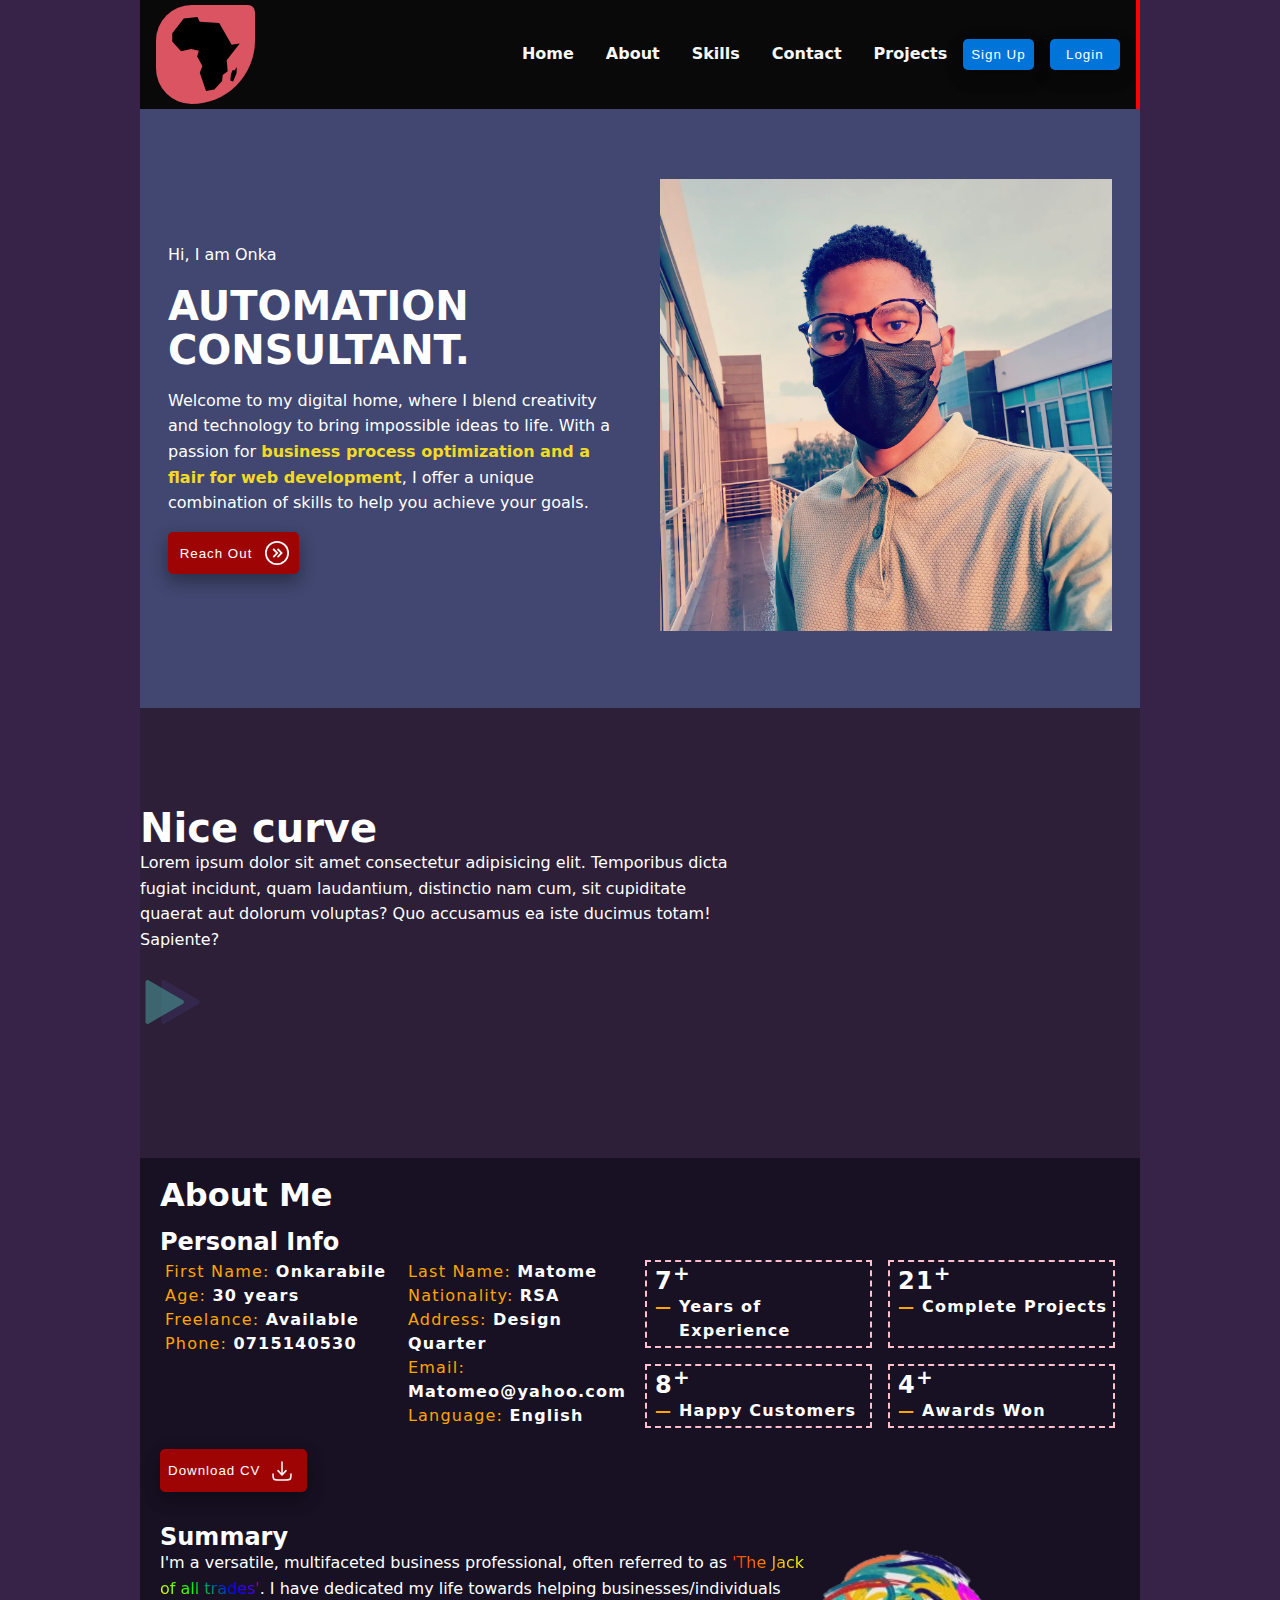
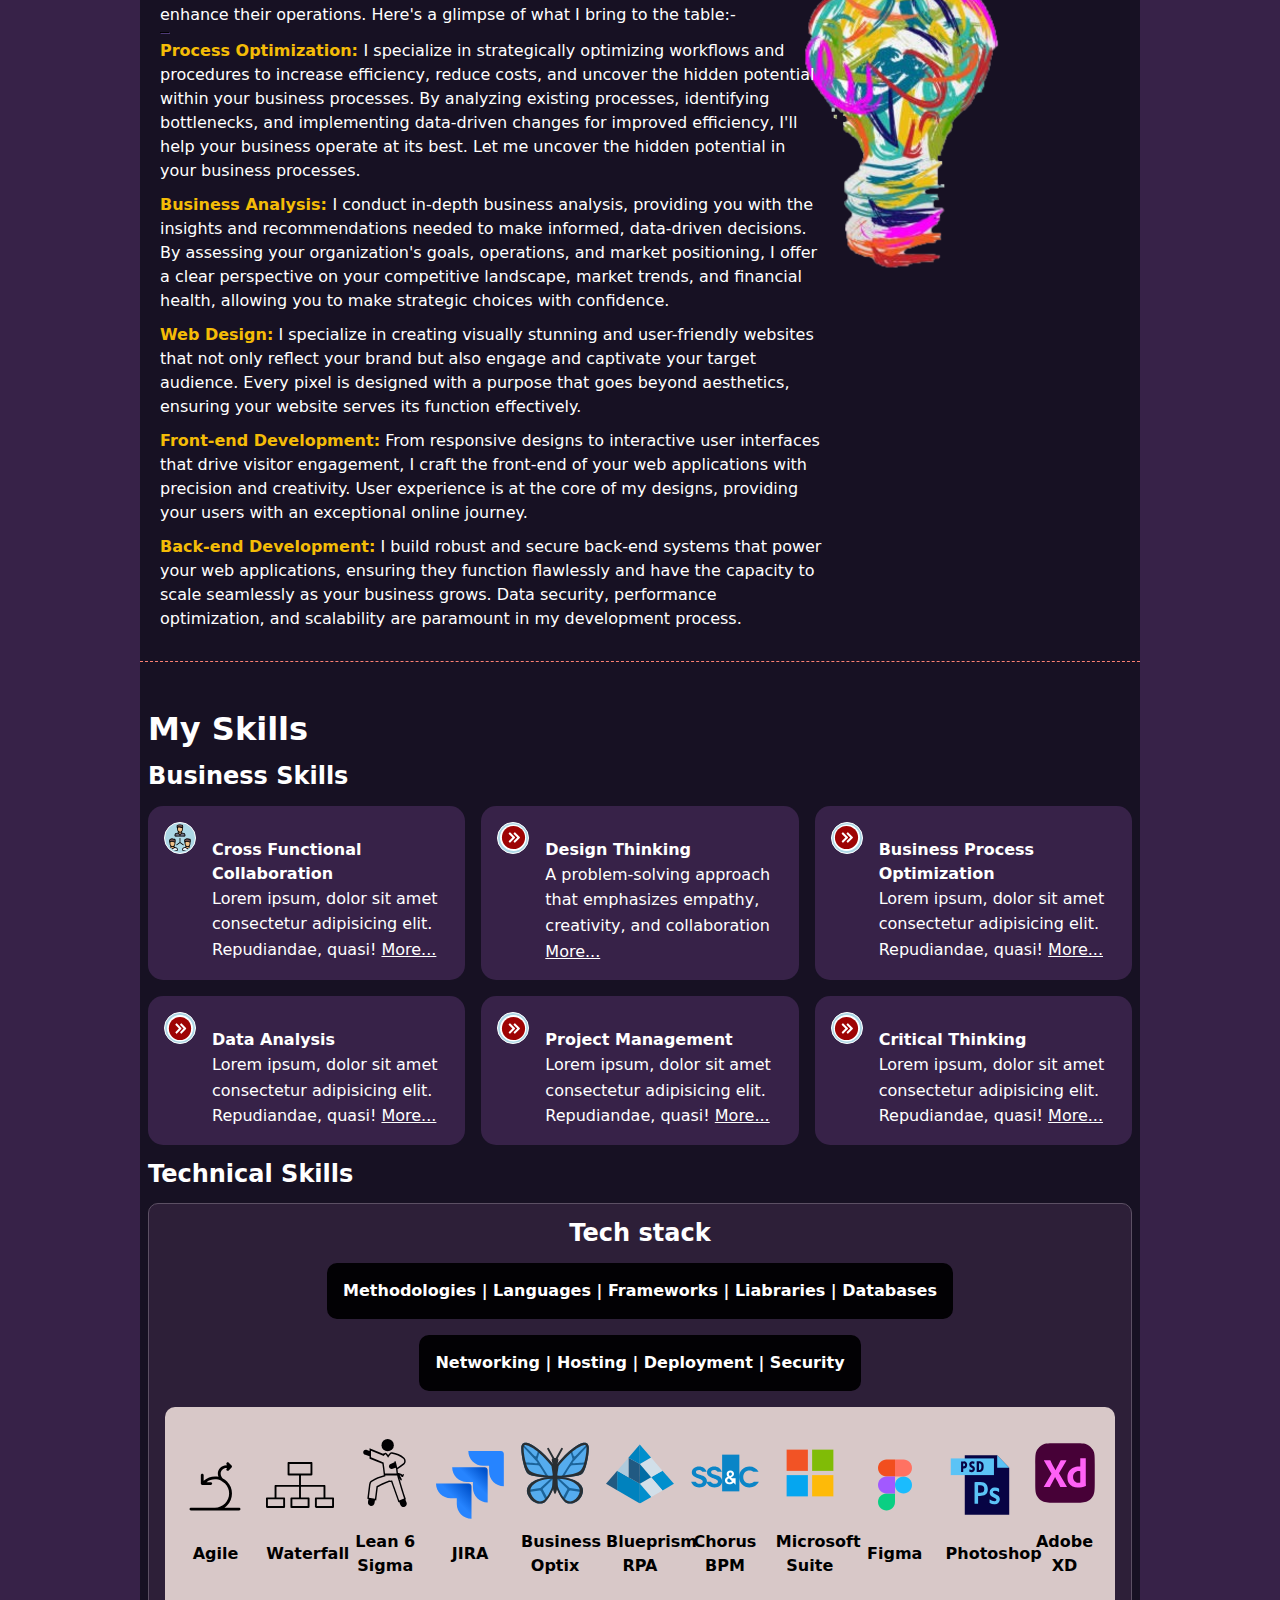
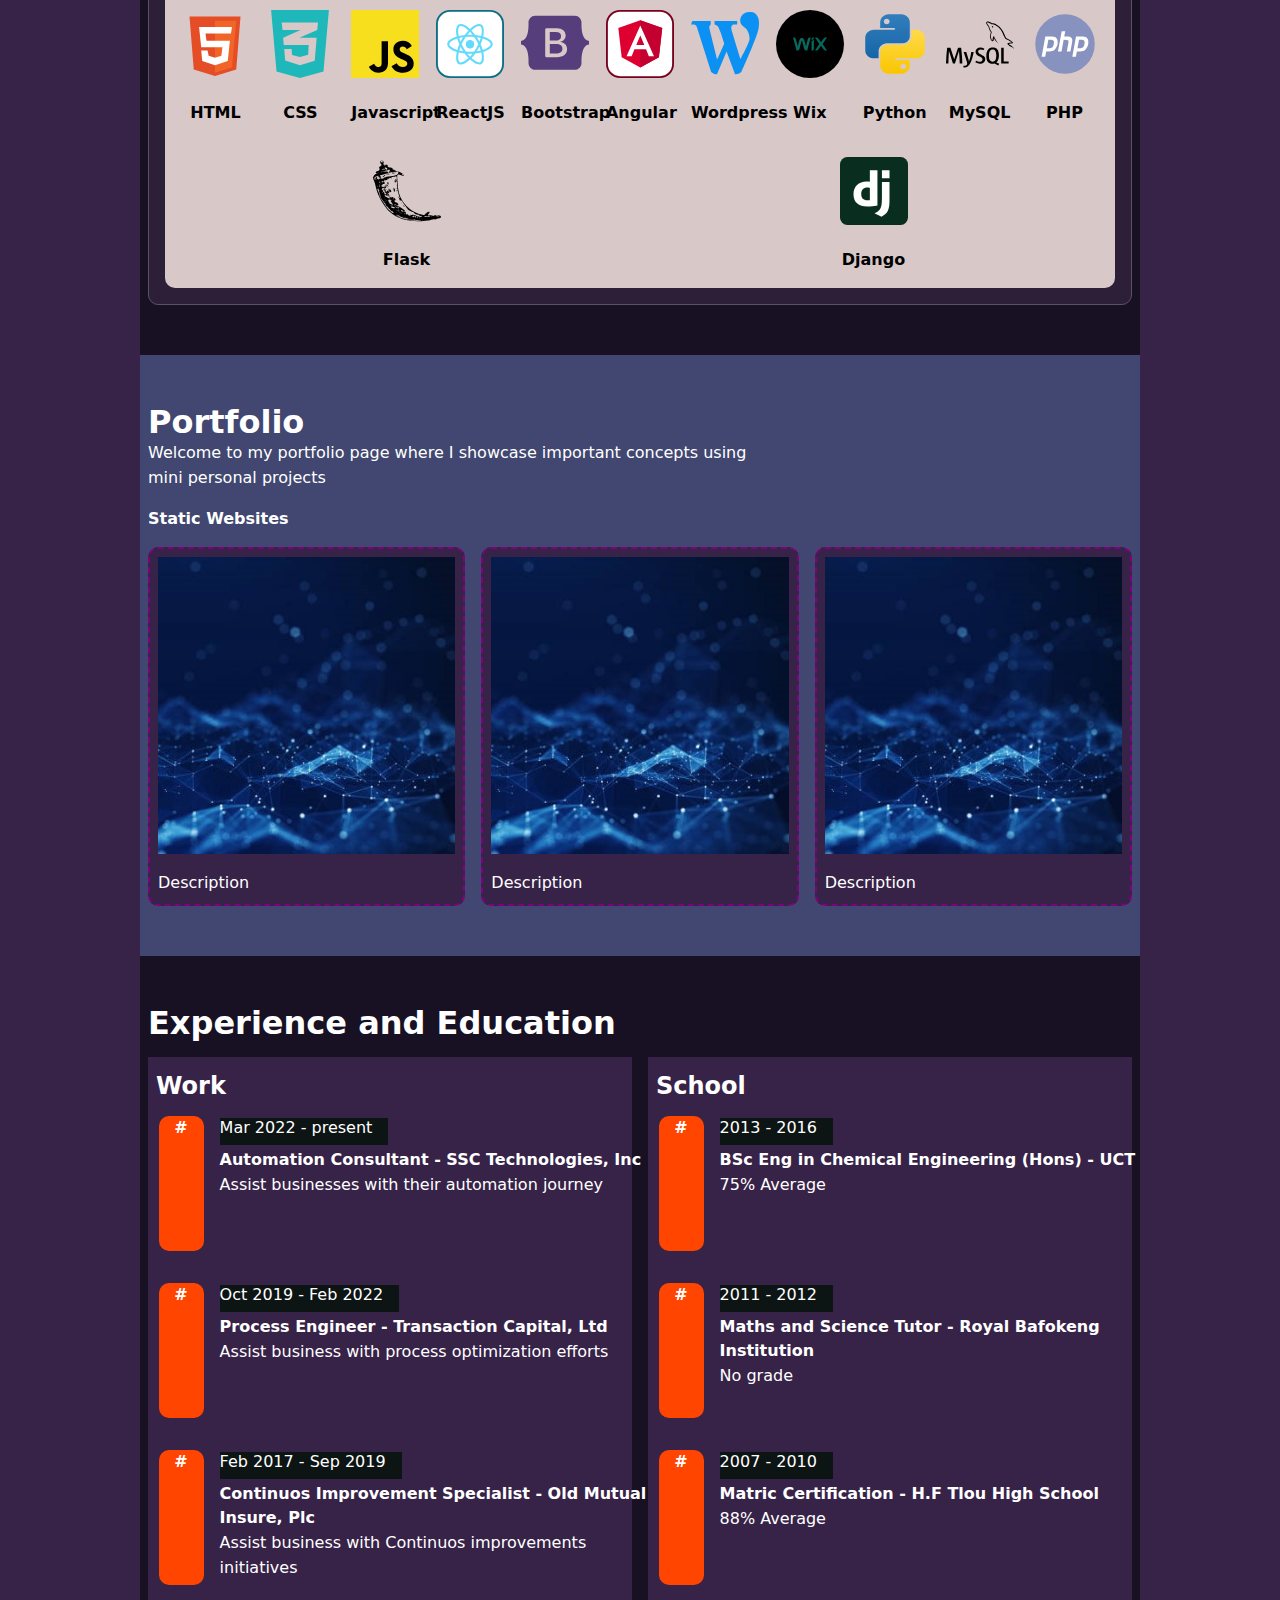
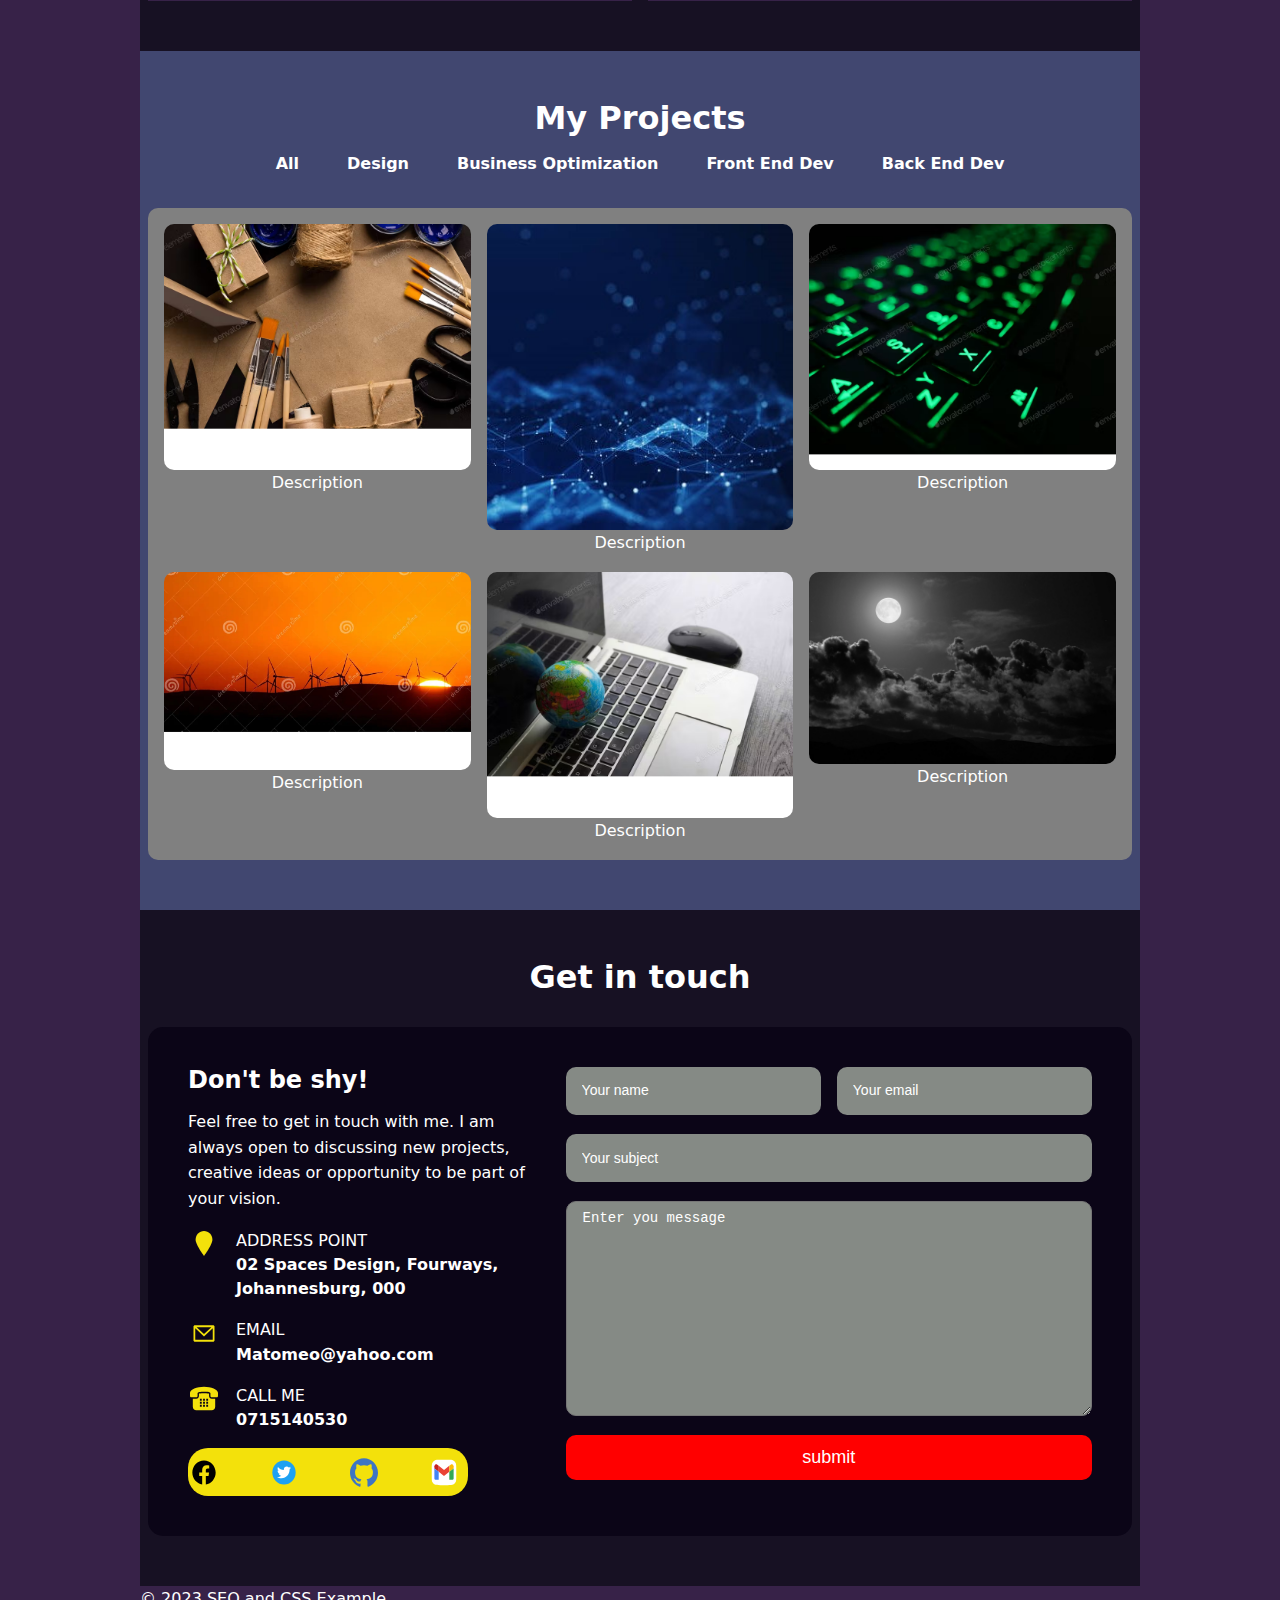
<file: index.html>
<!DOCTYPE html>
<html lang="en">
<head>
    <meta charset="UTF-8">
    <meta name="viewport" content="width=device-width, initial-scale=1.0">
    <meta name="description" content="A sample webpage for SEO and CSS example">

    <!-- Define metadata for SEO -->
    <meta   name="keywords" 
            content="SEO, CSS, HTML, web development, Onkarabile Matome, Onkarabile, Matome, Web Design, South Africa, Technology, IT, Automation, University of Cape Town, oCreativeDesign"
        >
    <meta name="author" content="Onkarabile Matome">
    <meta name="robots" content="index, follow">
    <meta name="canonical" content="https://www.example.com/seo-and-css-example">
    
    <!-- Open Graph (OG) metadata for social media sharing -->
    <meta property="og:title" content="oCreativeDesign">
    <meta property="og:type" content="website">
    <meta property="og:url" content="https://www.example.com/seo-and-css-example">
    <meta property="og:image" content="https://www.example.com/images/og-image.jpg">
    <meta property="og:description" content="A Web Developer with a passion to make a difference through IT automation, Kleen Automation">

    <!-- Twitter Card metadata for Twitter sharing -->
    <meta name="twitter:card" content="summary_large_image">
    <meta name="twitter:site" content="@YourTwitterHandle">
    <meta name="twitter:title" content="SEO and CSS Example">
    <meta name="twitter:description" content="A Web Developer with a passion to make a difference through IT automation, Kleen Automation">
    <meta name="twitter:image" content="https://www.example.com/images/twitter-image.jpg">

    <!-- Link to external CSS stylesheet -->
    <!-- external custom CSS styles link for the website = base website -->
    <link rel="stylesheet" href="static/assets/css__/index.css" />
    <link rel="stylesheet" href="static/assets/css__/typograhy.css" />
    <link rel="stylesheet" href="static/assets/css__/controls.css" />
    <link rel="stylesheet" href="static/assets/css__/sections.css" />
    <link rel="stylesheet" href="https://cdnjs.cloudflare.com/ajax/libs/font-awesome/6.4.2/css/all.min.css" integrity="sha512-z3gLpd7yknf1YoNbCzqRKc4qyor8gaKU1qmn+CShxbuBusANI9QpRohGBreCFkKxLhei6S9CQXFEbbKuqLg0DA==" crossorigin="anonymous" referrerpolicy="no-referrer" />
   
    <!-- Link to python -->
    <title>Home</title> 

</head>
<body>
    <div class="body_wrapper">

    <header id="nav_header" class="shrunken_header">
        <div class="logo_block">
            <a class="logo" href="#">
                <img id="logo_image" src="static/assets/images/global/logo/logo.svg" alt="logo">
                <div class="logo_label">
                    <!--h1>Automation</h1>
                    <h1>Feel Like</h1>
                    <h1>Home</h1-->
                </div>
            </a>
        </div>

        <nav>

            <ul class="nav_menu">
                <li class="nav_item"><a class="nav_link" href="#home">Home</a></li>
                <li class="nav_item"><a class="nav_link" href="#about">About</a></li>
                <li class="nav_item"><a class="nav_link" href="#skills">Skills</a></li>
                <li class="nav_item"><a class="nav_link" href="#contact">Contact</a></li>
                <li class="nav_item"><a class="nav_link" href="#portfolio">Projects</a></li>
            </ul>

            <div class="hamburger_menu">
                <span class="bar"></span>
                <span class="bar"></span>
                <span class="bar"></span>
            </div>

            <div class="nav_buttons">
                <button class="button" id="sign_up" href="#">Sign Up</button>
                <button class="button" href="#">Login</button>
            </div>
        </nav>
    </header>

    <section id="home">
        <article class="right_article">
            <p class="intro">Hi, I am Onka</p>
            <h1 class="occupation">AUTOMATION</h1>
            <h1 class="occupation">CONSULTANT.</h1>
            <!--h2>Welcome to my Website</h2-->
            <p class="message">
                Welcome to my digital home, where I blend creativity and technology to bring impossible ideas to life. 
                With a passion for <span style="color: rgb(242, 218, 37);font-weight: bold;">business process optimization and a flair for web development</span>, I offer a unique combination of skills to help you achieve your goals.
            </p>
            
            <div>
            <button class="button primary" href="/reachout">
                <label class="label btn">Reach Out</label>
                <img class="icons btn" src="static/assets/images/global/icons/actionButton/next.svg">
            </button>
            </div>
            <!--a class="button CTA" href="#">Button</a-->
            <!--p>This is a sample webpage created for demonstrating SEO and CSS best practices.</p-->
        </article>
        <div class="profile">
            <img id="profile_image" src="static/assets/images/global/pages/about_pg_img/profile3.jpg">
        </div>
    </section>
    <section id="curve_section">
        <h1>Nice curve</h1>
        <p>Lorem ipsum dolor sit amet consectetur adipisicing elit. Temporibus dicta fugiat incidunt, quam laudantium, distinctio nam cum, sit cupiditate quaerat aut dolorum voluptas? Quo accusamus ea iste ducimus totam! Sapiente?</p>
        
        <div id="play">
        <svg class="play" width="120" height="100" viewBox="0 0 120 100" fill="none" xmlns="http://www.w3.org/2000/svg">
            <g id="triangles" clip-path="url(#clip0_2_2)">
            <g id="darkGroup">
            <path id="dark1" d="M59 48.268C60.3333 49.0378 60.3333 50.9623 59 51.7321L24.5 71.6506C23.1667 72.4204 21.5 71.4582 21.5 69.9186V30.0814C21.5 28.5418 23.1667 27.5796 24.5 28.3494L59 48.268Z" fill-opacity="0.49"/>
            <path id="dark2" d="M43 48.268C44.3333 49.0378 44.3333 50.9623 43 51.7321L8.5 71.6506C7.16666 72.4204 5.5 71.4582 5.5 69.9186V30.0814C5.5 28.5418 7.16667 27.5796 8.5 28.3494L43 48.268Z" fill-opacity="0.49"/>
            </g>
            <g id="lightGroup">
            <path id="light1" d="M43 48.268C44.3333 49.0378 44.3333 50.9623 43 51.7321L8.5 71.6506C7.16666 72.4204 5.5 71.4582 5.5 69.9186V30.0814C5.5 28.5418 7.16667 27.5796 8.5 28.3494L43 48.268Z" fill-opacity="0.49"/>
            </g>
            </g>
            <defs>
            <clipPath id="clip0_2_2">
            <rect width="120" height="100" fill="white"/>
            </clipPath>
            </defs>
        </svg>
        </div>
        
        <!--div class="curve"></div-->
    
    </section>

    <section id="about">
        <h2>About Me</h2>
        <h3>Personal Info</h3>
        <div class="about_info">
            <article class="personal_info">
                <div class="aboutOne">
                    <ul>
                        <li class="list_personal_info"><span class="text_description">First Name: </span>Onkarabile</li>
                        <li class="list_personal_info"><span class="text_description">Age: </span>30 years</li>
                        <li class="list_personal_info"><span class="text_description">Freelance: </span>Available</li>
                        <li class="list_personal_info"><span class="text_description">Phone: </span>0715140530</li>
                        <!--li class="list_personal_info"><span class="text_description">Skype: </span>Onkarabile.Matome@sscinc.com</li-->
                    </ul>
                </div>
                <div class="aboutTwo">
                    <ul>
                        <li class="list_personal_info"><span class="text_description">Last Name: </span>Matome</li>
                        <li class="list_personal_info"><span class="text_description">Nationality: </span>RSA</li>
                        <li class="list_personal_info"><span class="text_description">Address: </span>Design Quarter</li>
                        <li class="list_personal_info"><span class="text_description">Email: </span>Matomeo@yahoo.com</li>
                        <li class="list_personal_info"><span class="text_description">Language: </span>English</li>
                    </ul>
                </div>
            </article>

            <article class="experience_info">
                <div class="exp_card">
                    <h1 class="yearsOfExperience">7<sup>+</sup></h1>
                    <ul>
                        <li class="list_experience_info">Years of Experience</li>
                    </ul>
                </div>
                <div class="exp_card">
                    <h1 class="yearsOfExperience">21<sup>+</sup></h1>
                    <ul>
                        <li class="list_experience_info">Complete Projects</li>
                    </ul>
                </div>
                <div class="exp_card">
                    <h1 class="yearsOfExperience">8<sup>+</sup></h1>
                    <ul>
                        <li class="list_experience_info">Happy Customers</li>
                    </ul>
                </div>
                <div class="exp_card">
                    <h1 class="yearsOfExperience">4<sup>+</sup></h1>
                    <ul>
                        <li class="list_experience_info">Awards Won</li>
                    </ul>
                </div>
            </article>
        </div>

    <!--/p**-->
            
    <div class="btn block elem">
    <button class="button primary" href="/reachout">
        <label class="label btn">Download CV</label>
        <img class="icons btn" src="static/assets/images/global/icons/actionButton/download.svg">
    </button>
    </div>

        <h3>Summary</h3>
        <p>
            I'm a versatile, multifaceted business professional, often referred to as <span class="rainbow_text">'The Jack of all trades'</span>. I have dedicated my life towards helping businesses/individuals enhance their operations.
            Here's a glimpse of what I bring to the table:-
            <br>
            <hr style="margin: 5px 0;border-color: #171123;width: 10px;">

            <ul id="about_skills">
                <!--li><span class="list_bold"> Process Optimization:</span> I specialize in: 
                    <ul>
                        <li>Optimizing Business Processes</li>
                        <li>Streamlining and Integrating Business Systems</li>
                        <li>Automating Mandane Manual User Tasks</li>
                        <li>Perfoming Data and Business Analysis</li>
                        <li>Designing Database Structures for System Applications</li>
                        <li>Designing and Developing Operational Reports, and their Supporting Dashboards with additional automation capability (scheduled reports, automatic analysis, sentiment analysis etc.)</li>
                        <li>Gathering Requirements from customers and business users, Configure/Code these Requirements, Perform Unit Testing, Deployment and Provide Support for new system/process implementations</li>
                    </ul>
                    let me uncover the hidden potential in your business using some of the best methodologies available in the consulting industry.
                </li-->


                <li><span class="list_bold">Process Optimization: </span>
                    I specialize in strategically optimizing workflows and procedures to 
                    increase efficiency, reduce costs, and uncover the hidden potential 
                    within your business processes. By analyzing existing processes, 
                    identifying bottlenecks, and implementing data-driven changes for 
                    improved efficiency, I'll help your business operate at its best. 
                    Let me uncover the hidden potential in your business processes.
                </li>

                <li><span class="list_bold">Business Analysis: </span>
                    I conduct in-depth business analysis, providing you with the insights and 
                    recommendations needed to make informed, data-driven decisions. By assessing 
                    your organization's goals, operations, and market positioning, I offer a 
                    clear perspective on your competitive landscape, market trends, and financial 
                    health, allowing you to make strategic choices with confidence.
                </li>


                <li><span class="list_bold">Web Design:</span>
                    I specialize in creating visually stunning and user-friendly websites that not 
                    only reflect your brand but also engage and captivate your target audience. 
                    Every pixel is designed with a purpose that goes beyond aesthetics, ensuring 
                    your website serves its function effectively.
                </li>

                <li><span class="list_bold">Front-end Development:</span> 
                    From responsive designs to interactive user interfaces that drive visitor engagement, 
                    I craft the front-end of your web applications with precision and creativity. User 
                    experience is at the core of my designs, providing your users with an exceptional online 
                    journey.
                </li>

                <li><span class="list_bold">Back-end Development:</span> 
                    I build robust and secure back-end systems that power your web applications, ensuring they 
                    function flawlessly and have the capacity to scale seamlessly as your business grows. Data 
                    security, performance optimization, and scalability are paramount in my development process.
                </li>

            </ul>
        </p>
        <!--p>We are a team of web developers and designers dedicated to providing high-quality web solutions.</p-->
    </section>

    <section id="skills">
        <h2>My Skills</h2>
        <article class="soft_skills">
            <h3>Business Skills</h3>
            <div class="skills_content">
                <ul class="listcard">
                    <img class="icons btn" src="static/assets/images/global/icons/general/collaboration-team-svgrepo-com.svg">
                    <li>
                        <h4>Cross Functional Collaboration</h4>
                        <p class="skill_desc">
                            Lorem ipsum, dolor sit amet consectetur adipisicing elit. Repudiandae, quasi! 
                            <span class="expand_button">More...</span>
                            <span class="expanded_content">
                            Lorem ipsum dolor sit amet, consectetur adipisicing elit. Illum quasi unde 
                            excepturi, laboriosam, iure numquam rem tenetur amet culpa aliquam cum esse 
                            doloremque! Voluptatum placeat omnis tempore reprehenderit recusandae eos.
                            to come up with innovative solutions. 
                            It is often used in product design, user experience (UX) design, and service design.
                            </span>
                            <span class="collapse_button">Collapse..</span>
                        </p>
                    </li>
                </ul>

                <ul class="listcard">
                    <img class="icons btn" src="static/assets/images/global/icons/actionButton/next.svg">
                    <li>
                        <h4>Design Thinking</h4>
                        <p class="skill_desc">
                            A problem-solving approach that emphasizes empathy, creativity, and collaboration 
                            <span class="expand_button">More...</span>
                            <span class="expanded_content">
                            to come up with innovative solutions. 
                            It is often used in product design, user experience (UX) design, and service design.
                            </span>
                            <span class="collapse_button">Collapse..</span>
                        </p>
                    </li>
                </ul>

                <ul class="listcard">
                    <img class="icons btn" src="static/assets/images/global/icons/actionButton/next.svg">
                    <li>
                        <h4>Business Process Optimization</h4>
                        <p class="skill_desc">
                            Lorem ipsum, dolor sit amet consectetur adipisicing elit. Repudiandae, quasi! 
                            <span class="expand_button">More...</span>
                            <span class="expanded_content">
                            Lorem ipsum dolor sit amet, consectetur adipisicing elit. Illum quasi unde 
                            excepturi, laboriosam, iure numquam rem tenetur amet culpa aliquam cum esse 
                            doloremque! Voluptatum placeat omnis tempore reprehenderit recusandae eos.
                            to come up with innovative solutions. 
                            It is often used in product design, user experience (UX) design, and service design.
                            </span>
                            <span class="collapse_button">Collapse..</span>
                        </p>
                    </li>
                </ul>
            </div>
            <!--Second Row-->
            <div class="skills_content">
                <ul class="listcard">
                    <img class="icons btn" src="static/assets/images/global/icons/actionButton/next.svg">
                    <li>
                        <h4>Data Analysis</h4>
                        <p class="skill_desc">
                            Lorem ipsum, dolor sit amet consectetur adipisicing elit. Repudiandae, quasi! 
                            <span class="expand_button">More...</span>
                            <span class="expanded_content">
                            Lorem ipsum dolor sit amet, consectetur adipisicing elit. Illum quasi unde 
                            excepturi, laboriosam, iure numquam rem tenetur amet culpa aliquam cum esse 
                            doloremque! Voluptatum placeat omnis tempore reprehenderit recusandae eos.
                            to come up with innovative solutions. 
                            It is often used in product design, user experience (UX) design, and service design.
                            </span>
                            <span class="collapse_button">Collapse..</span>
                        </p>
                    </li>
                </ul>

                <ul class="listcard">
                    <img class="icons btn" src="static/assets/images/global/icons/actionButton/next.svg">
                    <li>
                        <h4>Project Management</h4>
                        <p class="skill_desc">
                            Lorem ipsum, dolor sit amet consectetur adipisicing elit. Repudiandae, quasi! 
                            <span class="expand_button">More...</span>
                            <span class="expanded_content">
                            Lorem ipsum dolor sit amet, consectetur adipisicing elit. Illum quasi unde 
                            excepturi, laboriosam, iure numquam rem tenetur amet culpa aliquam cum esse 
                            doloremque! Voluptatum placeat omnis tempore reprehenderit recusandae eos.
                            to come up with innovative solutions. 
                            It is often used in product design, user experience (UX) design, and service design.
                            </span>
                            <span class="collapse_button">Collapse..</span>
                        </p>
                    </li>
                </ul>

                <ul class="listcard">
                    <img class="icons btn" src="static/assets/images/global/icons/actionButton/next.svg">
                    <li>
                        <h4>Critical Thinking</h4>
                        <p class="skill_desc">
                            Lorem ipsum, dolor sit amet consectetur adipisicing elit. Repudiandae, quasi! 
                            <span class="expand_button">More...</span>
                            <span class="expanded_content">
                            Lorem ipsum dolor sit amet, consectetur adipisicing elit. Illum quasi unde 
                            excepturi, laboriosam, iure numquam rem tenetur amet culpa aliquam cum esse 
                            doloremque! Voluptatum placeat omnis tempore reprehenderit recusandae eos.
                            to come up with innovative solutions. 
                            It is often used in product design, user experience (UX) design, and service design.
                            </span>
                            <span class="collapse_button">Collapse..</span>
                        </p>
                    </li>
                </ul>
            </div>
        </article>

        <article class="hard_skills">
            <h3>Technical Skills</h3>
            <div class="skills_content">
                <div class="skill_level_card">
                    <h3>Tech stack</h3>
                    <div class="tech_skill_list">
                        <h4>Methodologies | Languages | Frameworks | Liabraries | Databases</h4>
                        <h4> Networking | Hosting | Deployment | Security </h4>
                        <ul>
                            <li class="tech_list_item">
                                <img class="image_marker" src="static/assets/images/global/icons/programmingIcons/python/agile-svgrepo-com.svg">
                                <label>Agile</label>
                            </li>
                            <li class="tech_list_item">
                                <img class="image_marker" src="static/assets/images/global/icons/programmingIcons/python/workflow-svgrepo-com.svg">
                                <label>Waterfall</label>
                            </li>
                            <li class="tech_list_item">
                                <img class="image_marker" src="static/assets/images/global/icons/programmingIcons/python/karate-master-svgrepo-com.svg">
                                <label>Lean 6 Sigma</label>
                            </li>
                            <li class="tech_list_item">
                                <img class="image_marker" src="static/assets/images/global/icons/programmingIcons/python/jira-svgrepo-com (1).svg">
                                <label>JIRA</label>
                            </li>
                            <li class="tech_list_item">
                                <img class="image_marker" src="static/assets/images/global/icons/programmingIcons/blueprism/butterfly-svgrepo-com.svg">
                                <label>Business Optix</label>
                            </li>
                            <li class="tech_list_item">
                                <img class="image_marker" src="static/assets/images/global/icons/programmingIcons/blueprism/350065 (1).svg">
                                <label>Blueprism RPA</label>
                            </li>
                            <li class="tech_list_item">
                                <img class="image_marker" src="static/assets/images/global/icons/programmingIcons/blueprism/SS&C_Technologies_logo.svg">
                                <label>Chorus BPM</label>
                            </li>
                            <li class="tech_list_item">
                                <img class="image_marker" src="static/assets/images/global/icons/programmingIcons/blueprism/microsoft-svgrepo-com.svg">
                                <label>Microsoft Suite</label>
                            </li>
                            <li class="tech_list_item">
                                <img class="image_marker" src="static/assets/images/global/icons/programmingIcons/design/figma/figma-svgrepo-com.svg">
                                <label>Figma</label>
                            </li>
                            <li class="tech_list_item">
                                <img class="image_marker" src="static/assets/images/global/icons/programmingIcons/design/photoshop/photoshop2-svgrepo-com.svg">
                                <label>Photoshop</label>
                            </li>
                            <li class="tech_list_item">
                                <img class="image_marker" src="static/assets/images/global/icons/programmingIcons/design/adobe XD/adobe-xd-svgrepo-com (1).svg">
                                <label>Adobe XD</label>
                            </li>

                            <li class="tech_list_item">
                                <img class="image_marker" src="static/assets/images/global/icons/programmingIcons/html/html-5-svgrepo-com.svg">
                                <label>HTML</label>
                            </li>
                            <li class="tech_list_item">
                                <img class="image_marker" src="static/assets/images/global/icons/programmingIcons/css/css3-svgrepo-com.svg">
                                <label>CSS</label>
                            </li>
                            <li class="tech_list_item">
                                <img class="image_marker" src="static/assets/images/global/icons/programmingIcons/javascript/javascript-svgrepo-com.svg">
                                <label>Javascript</label>
                            </li>
                            <li class="tech_list_item">
                                <img class="image_marker" src="static/assets/images/global/icons/programmingIcons/react/react-svgrepo-com.svg">
                                <label>ReactJS</label>
                            </li>
                            <li class="tech_list_item">
                                <img class="image_marker" src="static/assets/images/global/icons/programmingIcons/bootstrap/bootstrap-fill-svgrepo-com.svg">
                                <label>Bootstrap</label>
                            </li>
                            <li class="tech_list_item">
                                <img class="image_marker" src="static/assets/images/global/icons/programmingIcons/angular/angular-svgrepo-com.svg">
                                <label>Angular</label>
                            </li>
                            <li class="tech_list_item">
                                <img class="image_marker" src="static/assets/images/global/icons/programmingIcons/wordpress/wordpress-svgrepo-com (1).svg">
                                <label>Wordpress</label>
                            </li>
                            <li class="tech_list_item">
                                <img class="image_marker" src="static/assets/images/global/icons/programmingIcons/wix/wix-svgrepo-com.svg">
                                <label>Wix</label>
                            </li>
                            <li class="tech_list_item">
                                <img class="image_marker" src="static/assets/images/global/icons/programmingIcons/python/python-svgrepo-com.svg">
                                <label>Python</label>
                            </li>
                            <li class="tech_list_item">
                                <img class="image_marker" src="static/assets/images/global/icons/programmingIcons/python/mysql-svgrepo-com.svg">
                                <label>MySQL</label>
                            </li>
                            <li class="tech_list_item">
                                <img class="image_marker" src="static/assets/images/global/icons/programmingIcons/python/php-svgrepo-com.svg">
                                <label>PHP</label>
                            </li>
                            <li class="tech_list_item">
                                <img class="image_marker" src="static/assets/images/global/icons/programmingIcons/python/flask-svgrepo-com.svg">
                                <label>Flask</label>
                            </li>
                            <li class="tech_list_item">
                                <img class="image_marker" src="static/assets/images/global/icons/programmingIcons/python/django-icon-svgrepo-com.svg">
                                <label>Django</label>
                            </li>
                            <!--Mutinh from here-->
                        </ul>
                    </div>
                    <!--div class="tech_skill_list">
                        <h4>Frameworks</h4>
                        <ul>
                            <li class="tech_list_item">
                                <img class="image_marker" src="static/assets/images/global/icons/programmingIcons/react/react-svgrepo-com.svg">
                                <label>ReactJS</label>
                            </li>
                            <li class="tech_list_item">
                                <img class="image_marker" src="static/assets/images/global/icons/programmingIcons/bootstrap/bootstrap-fill-svgrepo-com.svg">
                                <label>Bootstrap</label>
                            </li>
                            <li class="tech_list_item">
                                <img class="image_marker" src="static/assets/images/global/icons/programmingIcons/angular/angular-svgrepo-com.svg">
                                <label>Angular</label>
                            </li>

                        </ul>
                    </div>
                    <div class="tech_skill_list">
                        <h4>Web builders</h4>
                        <ul>
                            <li class="tech_list_item">
                                <img class="image_marker" src="static/assets/images/global/icons/programmingIcons/wordpress/wordpress-svgrepo-com (1).svg">
                                <label>Wordpress</label>
                            </li>
                            <li class="tech_list_item">
                                <img class="image_marker" src="static/assets/images/global/icons/programmingIcons/wix/wix-svgrepo-com.svg">
                                <label>Wix</label>
                            </li>
                            <li class="tech_list_item">
                                <img class="image_marker" src="static/assets/images/global/icons/programmingIcons/squarespace/squarespace-circle-svgrepo-com.svg">
                                <label>Squarespace</label>
                            </li>
                        </ul>
                    </div-->
                </div>

                <!--HML-->
                <!--div class="skill_level_card">
                    <h3>Back-end</h3>
                    <div class="tech_skill_list">
                        <h4>Languages</h4>
                        <ul>
                            <li class="tech_list_item">
                                <img class="image_marker" src="static/assets/images/global/icons/programmingIcons/python/python-svgrepo-com.svg">
                                <label>Python</label>
                            </li>
                            <li class="tech_list_item">
                                <img class="image_marker" src="static/assets/images/global/icons/programmingIcons/python/mysql-svgrepo-com.svg">
                                <label>MySQL</label>
                            </li>
                            <li class="tech_list_item">
                                <img class="image_marker" src="static/assets/images/global/icons/programmingIcons/python/php-svgrepo-com.svg">
                                <label>PHP</label>
                            </li>
                        </ul>
                    </div>
                    <div class="tech_skill_list">
                        <h4>Frameworks</h4>
                        <ul>
                            <li class="tech_list_item">
                                <img class="image_marker" src="static/assets/images/global/icons/programmingIcons/python/flask-svgrepo-com.svg">
                                <label>Flask</label>
                            </li>
                            <li class="tech_list_item">
                                <img class="image_marker" src="static/assets/images/global/icons/programmingIcons/python/django-icon-svgrepo-com.svg">
                                <label>Django</label>
                            </li>
                            <li class="tech_list_item">
                                <img class="image_marker" src="static/assets/images/global/icons/actionButton/next.svg">
                                <label>Javascript</label>
                            </li>
                        </ul>
                    </div>
                    <div class="tech_skill_list">
                        <h4>Tools</h4>
                        <ul>
                            <li class="tech_list_item">
                                <img class="image_marker" src="static/assets/images/global/icons/programmingIcons/python/">
                                <label>MongoDB</label>
                            </li>
                            <li class="tech_list_item">
                                <img class="image_marker" src="static/assets/images/global/icons/actionButton/next.svg">
                                <label>NoSQL</label>
                            </li>
                            <li class="tech_list_item">
                                <img class="image_marker" src="static/assets/images/global/icons/actionButton/next.svg">
                                <label>Javascript</label>
                            </li>
                        </ul>
                    </div>
                </div-->

                <!--HML-->

                <!--div class="skill_level_card">
                    <h3>Business</h3>
                    <div class="tech_skill_list">
                        <h4>Languages</h4>
                        <ul>
                            <li class="tech_list_item">
                                <img class="image_marker" src="static/assets/images/global/icons/programmingIcons/python/karate-master-svgrepo-com.svg">
                                <label>Lean 6 Sigma</label>
                            </li>
                            <li class="tech_list_item">
                                <img class="image_marker" src="static/assets/images/global/icons/actionButton/next.svg">
                                <label>CSS</label>
                            </li>
                            <li class="tech_list_item">
                                <img class="image_marker" src="static/assets/images/global/icons/actionButton/next.svg">
                                <label>Javascript</label>
                            </li>
                        </ul>
                    </div>
                    <div class="tech_skill_list">
                        <h4>Frameworks</h4>
                        <ul>
                            <li class="tech_list_item">
                                <img class="image_marker" src="static/assets/images/global/icons/programmingIcons/python/agile-svgrepo-com.svg">
                                <label>Agile</label>
                            </li>
                            <li class="tech_list_item">
                                <img class="image_marker" src="static/assets/images/global/icons/programmingIcons/python/workflow-svgrepo-com.svg">
                                <label>Waterfall</label>
                            </li>
                            <li class="tech_list_item">
                                <img class="image_marker" src="static/assets/images/global/icons/actionButton/next.svg">
                                <label>Javascript</label>
                            </li>
                        </ul>
                    </div>
                    <div class="tech_skill_list">
                        <h4>Tools</h4>
                        <ul>
                            <li class="tech_list_item">
                                <img class="image_marker" src="static/assets/images/global/icons/programmingIcons/python/jira-svgrepo-com (1).svg">
                                <label>JIRA</label>
                            </li>
                            <li class="tech_list_item">
                                <img class="image_marker" src="static/assets/images/global/icons/actionButton/next.svg">
                                <label>Business Optix</label>
                            </li>
                            <li class="tech_list_item">
                                <img class="image_marker" src="static/assets/images/global/icons/actionButton/next.svg">
                                <label>Blueprism</label>
                            </li>
                            <li class="tech_list_item">
                                <img class="image_marker" src="static/assets/images/global/icons/actionButton/next.svg">
                                <label>Chorus BPM</label>
                            </li>
                        </ul>
                    </div>
                </div-->


            </div>
        </article>
    </section>

    <section id="portfolio">
        <h2>Portfolio</h2>
        <p>Welcome to my portfolio page where I showcase important concepts using mini personal projects</p>
        <div class="portfolio_container">
            <h4>Static Websites</h4>
            <div id="portfolio_list_wrapper">
            <ul class="portfolio_list">
                <li class="portfolio_card">
                    <img class="portfolio_image" src="static/assets/images/global/pages/about_pg_img/istockphoto4_copy.jpg">
                    <p>Description</p>

                </li>
                <li class="portfolio_card">
                    <img class="portfolio_image" src="static/assets/images/global/pages/about_pg_img/istockphoto4_copy.jpg">
                    <p>Description</p>

                </li>
                <li class="portfolio_card">
                    <img class="portfolio_image" src="static/assets/images/global/pages/about_pg_img/istockphoto4_copy.jpg">
                    <p>Description</p>

                </li>
            </ul>
            </div>
        </div>
    </section>

    <section id="workhistory">
        <h2>Experience and Education</h2>
        <div class="workhistory_wrapper">
            <article class="work_wrapper">
                <h3>Work</h3>
                <article class="work_card">
                    <div class="work_list_item">
                        <span class="work_list_item_label">#</span>
                        <div class="work_list_item_line">
                            
                        </div>
                    </div>
                    <div class="work_summary">
                        <ol>
                            <li class="year_range"><span class="year_span">Mar 2022 - present</span></li>
                            <li class="work_title"><h4 class="work_title1">Automation Consultant - <span class="year_exp">SSC Technologies, Inc</span></h4></li>
                            <li class="work_title_description">
                                <p>Assist businesses with their automation journey</p>
                                
                            </li>
                        </ol>
                    </div>
                </article>
                <article class="work_card">
                    <div class="work_list_item">
                        <span class="work_list_item_label">#</span>
                        <div class="work_list_item_line">
                            
                        </div>
                    </div>
                    <div class="work_summary">
                        <ol>
                            <li class="year_range"><span class="year_span">Oct 2019 - Feb 2022</span></li>
                            <li class="work_title"><h4 class="work_title1">Process Engineer - <span class="year_exp">Transaction Capital, Ltd</span></h4></li>
                            <li class="work_title_description">
                                <p>Assist business with process optimization efforts</p>
                                
                            </li>
                        </ol>
                    </div>
                </article>
                <article class="work_card">
                    <div class="work_list_item">
                        <span class="work_list_item_label">#</span>
                        <div class="work_list_item_line">
                            
                        </div>
                    </div>
                    <div class="work_summary">
                        <ol>
                            <li class="year_range"><span class="year_span">Feb 2017 - Sep 2019</span></li>
                            <li class="work_title"><h4 class="work_title1">Continuos Improvement Specialist - <span class="year_exp">Old Mutual Insure, Plc</span></h4></li>
                            <li class="work_title_description">
                                <p>Assist business with Continuos improvements initiatives</p>
                                
                            </li>
                        </ol>
                    </div>
                </article>
                
            </article>

            <article class="school_wrapper">
                <h3>School</h3>
                <article class="education_card">
                    <div class="work_list_item">
                        <span class="work_list_item_label">#</span>
                        <div class="work_list_item_line">
                            
                        </div>
                    </div>
                    <div class="work_summary">
                        <ol>
                            <li class="year_range"><span class="year_span">2013 - 2016</span></li>
                            <li class="work_title"><h4 class="work_title1">BSc Eng in Chemical Engineering (Hons) - <span class="year_exp">UCT</span></h4></li>
                            <li class="work_title_description">
                                <p>75% Average</p>
                                
                            </li>
                        </ol>
                    </div>
                </article>
                <article class="education_card">
                    <div class="work_list_item">
                        <span class="work_list_item_label">#</span>
                        <div class="work_list_item_line">
                            
                        </div>
                    </div>
                    <div class="work_summary">
                        <ol>
                            <li class="year_range"><span class="year_span">2011 - 2012</span></li>
                            <li class="work_title"><h4 class="work_title1">Maths and Science Tutor - <span class="year_exp">Royal Bafokeng Institution</span></h4></li>
                            <li class="work_title_description">
                                <p>No grade</p>
                                
                            </li>
                        </ol>
                    </div>
                </article>
                <article class="education_card">
                    <div class="work_list_item">
                        <span class="work_list_item_label">#</span>
                        <div class="work_list_item_line">
                            
                        </div>
                    </div>
                    <div class="work_summary">
                        <ol>
                            <li class="year_range"><span class="year_span">2007 - 2010</span></li>
                            <li class="work_title"><h4 class="work_title1">Matric Certification - <span class="year_exp">H.F Tlou High School</span></h4></li>
                            <li class="work_title_description">
                                <p>88% Average</p>
                                
                            </li>
                        </ol>
                    </div>
                </article>
            </article>

        </div>
        <!--ul>
            <li>Web Design</li>
            <li>Web Development</li>
            <li>SEO Optimization</li>
            <li>Content Writing</li>
        </ul-->
    </section>

    <section id="projects">
        <h2>My Projects</h2>
        <nav>
        <ul class="project_category_list">
            <li class="project_list_item"><a class="project_link" href="#">All</a></li>
            <li class="project_list_item"><a class="project_link" href="#">Design</a></li>
            <li class="project_list_item"><a class="project_link" href="#">Business Optimization</a></li>
            <li class="project_list_item"><a class="project_link" href="#">Front End Dev</a></li>
            <li class="project_list_item"><a class="project_link" href="#">Back End Dev</a></li>
        </ul>
        </nav>
        <div class="project_list">

        </div>

        <article class="projects_wrapper">
            <div class="project_card">
                <img class="project_image" src="static/assets/images/background/artWork.png">
                <p>Description</p>
            </div>
            <div class="project_card">
                <img class="project_image" src="static/assets/images/global/pages/about_pg_img/istockphoto4_copy.jpg">
                <p>Description</p>
            </div>
            <div class="project_card">
                <img class="project_image" src="static/assets/images/background/hackAtWork.png">
                <p>Description</p>
            </div>
            <div class="project_card">
                <img class="project_image" src="static/assets/images/background/windmill.jpg">
                <p>Description</p>
            </div>
            <div class="project_card">
                <img class="project_image" src="static/assets/images/background/aroundDaWorld.png">
                <p>Description</p>
            </div>
            <div class="project_card">
                <img class="project_image" src="static/assets/images/background/moonlight.jpg">
                <p>Description</p>
            </div>
        </article>
    </section>

    <section id="contact">
        <h2>Get in touch</h2>
        <div class="contact_form_container">
            <div class="contact_info">
                <h3>Don't be shy!</h3>
                <p>Feel free to get in touch with me. I am always open to discussing new projects, creative ideas or opportunity to be part of your vision.
                </p>
                <div class="traditional_contact_medium">
                    <img class="icons btn" src="static/assets/images/global/icons/contactMedium/map-location-svgrepo-com (1).svg">

                    <div class="contact_description">
                        <p>ADDRESS POINT</p>
                        <h4>02 Spaces Design, Fourways, Johannesburg, 000</h4>
                    </div>
                </div>

                <div class="traditional_contact_medium">
                    <img class="icons btn" src="static/assets/images/global/icons/contactMedium/email-1-svgrepo-com.svg">

                    <div class="contact_description">
                        <p>EMAIL</p>
                        <h4>Matomeo@yahoo.com</h4>
                    </div>
                </div>

                <div class="traditional_contact_medium">
                    <img class="icons btn" src="static/assets/images/global/icons/contactMedium/telephone-free-svgrepo-com.svg">

                    <div class="contact_description">
                        <p>CALL ME</p>
                        <h4>0715140530</h4>
                    </div>
                </div>
                <div class="social_media_links">
                    <img class="icons btn" src="static/assets/images/global/icons/socialMedia/facebook.svg">
                    <img class="icons btn" src="static/assets/images/global/icons/socialMedia/twitter_bird.svg">
                    <img class="icons btn" src="static/assets/images/global/icons/socialMedia/github.svg">
                    <img class="icons btn" src="static/assets/images/global/icons/socialMedia/gmail.svg">
                </div>
            </div>

            <div>
                <form class="contact_form">
                    <div class="name_email">
                        <input class="form_text_input" type="text" placeholder="Your name"/>
                        <input class="form_text_input" type="email" placeholder="Your email"/>
                    </div>

                    <input class="form_text_input" type="text" placeholder="Your subject"/>
                    <textarea placeholder="Enter you message"></textarea>
                    <input type="submit" value="submit" class="button_submit"/>
                </form>

            </div>
        </div>



        <!--address>
            <p>Email: <a href="mailto:info@example.com">info@example.com</a></p>
            <p>Phone: <a href="tel:+1234567890">123-456-7890</a></p>
        </address-->
    </section>

    <!--section id="services">
        <h2>Our Services</h2>
        <ul>
            <li>Web Design</li>
            <li>Web Development</li>
            <li>SEO Optimization</li>
            <li>Content Writing</li>
        </ul>
    </section-->

    <footer>
        <p>&copy; 2023 SEO and CSS Example</p>
    </footer>

    </div>
    <!--Mark up content-->
    <script type="application/ld+json" src="static/assets/js_scripts__/structured_data.json"></script>
    <!-- Handles toggle navigation-->
    <script src="static/assets/js_scripts__/nav.js"></script>
</body>
</html>
</file>
<file: static/assets/css__/index.css>
/* styles.css */

:root {
    --clr-body-bg: #372248; /*hsl(0 0% 90%);*/
    --clr-card-bg: hsl(0 0% 100%);
    --clr-text: #fff; /*hsl(0 0% 15%);*/
    --clr-heading-back: #171123; /*hsl(0 0% 25%);*/
    --clr-heading: #fff;
    
    --height-heading: 120px; /* minimum height */
    --clr-heading-alt-back: #0a0909;
}

* {
    box-sizing: border-box;
    margin: 0;
    padding: 0;
    
  }


body {
    font-family: system-ui, -apple-system, BlinkMacSystemFont, 'Segoe UI', Roboto, Oxygen, Ubuntu, Cantarell, 'Open Sans', 'Helvetica Neue', sans-serif ;/*Arial, sans-serif;*/
    /*font-size: 1.25rem;*/
    line-height: 1.5;
    background: var(--clr-body-bg);
    color: var(--clr-text);
    overflow-x: hidden;

    display: flex;
    flex-direction: column;

    margin: 0 0.5rem;
}

.body_wrapper {
    /*background-color: red;*/
    margin: 0 auto;
    width: 100%;
    /*padding: 0px 0rem;*/
    max-width: 1000px;
    min-width: 390px;
    
}

h1,
h2,
h3 {
    color: var(--clr-heading);
}

header {
    position: sticky;
    top: 0;
    background-color: var(--clr-heading-alt-back);
    display: flex;
    justify-content: space-between;
    padding: 0.3rem 1rem;
    align-items: center;
    width: 100%;
    border-right: 4px solid red;
    max-height: var(--height-heading);

}

/*.logo_block {
    border-radius: 10px;
    background-color: aqua;
    /-*padding: 1rem;*-/
}*/

.logo {
    background-color: #DB5461;
    padding: 1em;
    border-radius: 10px;
    border-bottom-right-radius: 90%;
    border-bottom-left-radius: 50px;
    border-top-left-radius: 50px;
    /*
    display: grid;
    grid-template-columns: 1fr 2fr;
    color: #f7f7f7;*/
    display: flex;
    text-decoration: none;
    font-size: 0.6rem;
    font-family: 'Franklin Gothic Medium', 'Arial Narrow', Arial, sans-serif;
}

.logo h1 {
    /*color: blue;*/
    text-decoration: none;
    line-height: 1.2;
}

header ul li {
    list-style-type: none;
    font-size: 1rem;
}

header a {
    text-decoration: none;
    color: #f7f7f7;
}

header ul {
    display: flex;
    flex-direction: row;
}

nav {
    display: flex;
    flex-direction: row;
    align-items: center;
}


.nav_menu {
    gap: 1rem;
    margin: 0 0.5rem;
    justify-content: space-around;
}

.nav_item {
    font-weight: bolder;
    padding: 0.5rem;
}

.nav_link {
    transition: 0.s ease;
}

.nav_link:hover {
    color: red;
    cursor: pointer;
}

.hamburger_menu {

    display: none;
    /*width: 50px;
    height: 50px;*/
}

.bar {
    display: block;
    width: 25px;
    height: 3px;
    margin: 5px auto;
    -webkit-transition: all 0.3s ease-in-out;
    transition: all 0.3s ease-in-out;
    background-color: #fff;
}

.nav_buttons {
    display: grid;
    grid-template-columns: 1fr 1fr;
    gap: 1rem;
}

@media (max-width: 827px) {
    .hamburger_menu {
        display: block;
        color: #DB5461;
    }

    .hamburger_menu.active .bar:nth-child(2) {
        opacity: 0;
    }

    .hamburger_menu.active .bar:nth-child(1) {
        transform: translateY(8px) rotate(45deg);
    }
    
    .hamburger_menu.active .bar:nth-child(3) {
        transform: translateY(-8px) rotate(-45deg);
    }

    .nav_menu {
        position: fixed;
        left: 600%;
        top: var(--height-heading);
        gap: 0;
        flex-direction: column;
        /*background-color: #262626;*/
        width: 0;
        text-align: center;
        transition: 0.3s;

        background: rgba(255, 255, 255, 0.5); /* Set a semi-transparent white background */
        backdrop-filter: blur(10px); /* Apply a 10px blur to the background */
        border: 1px solid rgba(0, 0, 0, 0.2);
    }

    .nav_item {
        margin: 16px 0;
    }
    
    .nav_menu.active {
        left: 0;
    }

    header a {
        color: var(--clr-body-bg);
    }

    .nav_buttons {
        display: none;
    }
}

/*

header {
    background-color: #333;
    color: #fff;
    padding: 10px;
}

nav ul {
    list-style: none;
    padding: 0;
    display: flex;
}

nav li {
    margin-right: 20px;
}

section {
    padding: 20px;
}

footer {
    background-color: #333;
    color: #fff;
    text-align: center;
    padding: 10px;
}

*/
</file>
<file: static/assets/css__/typograhy.css>
/* Typograhy */

h1,
h2,
h3 {
    line-height: 1.1;
}

h1 {
    font-size: 2.5rem;
}

h2 {
    font-size: 2rem;
}

h3 {
    font-size: 1.5rem;
    margin-top: 1rem;
}

h4 {
    margin-top: 1rem;
}





p {
    max-width: 60ch;
    line-height: 1.6;
}

.abbr {
    font-size: 1rem;
}

a {
    text-decoration: none;
}
</file>
<file: static/assets/css__/controls.css>
.button {
    background-color: #0074d9;
    color: #fff;
    border: none;
    /*padding: 10px 20px;*/
    border-radius: 5px;
    cursor: pointer;

    /*font-weight: bolder;*/
    /*margin: 0.5em;*/
    padding: 0.6em;
    box-shadow: 0 8px 16px 0 rgba(0,0,0,0.2), 0 6px 20px 0 rgba(0,0,0,0.19);
    letter-spacing: 1px;
    transition: transform ease-in 0.3s;
  }

  .button:hover {
    transform: translateY(-1px);
    background-color:#0074d9;

  }

  .button.primary {
    /*display: inline-flex;*/
    display: grid;
    grid-template-columns: 3fr 1fr;
    align-items: center;
    background-color: rgb(158, 4, 4);
    gap: 0.5rem;
    
  }

  .icons.btn {
    width: 2em;
    height: 2em;
    /*margin-left: 0.5em;*/
    padding: 0.1em;
    /*
    These styles must be applied directly to the svg
    color: #fff;
    fill: #fff;
    stroke: #fff;
    background-color: #fff;*/
  }

  .icons_for_buttons {
    width: 2em;
    height: 2em;
    margin-left: 0.5em;
    padding: 0.1em;
    /*background-color: #fff; /-*colors the background of the icon*/
    fill: #1c274c;
    stroke: #1c274c;
    color: red;
    /*width="800px" height="800px"*/
  }
</file>
<file: static/assets/css__/sections.css>
:root {
    --clr-body-bg: #372248; /*hsl(0 0% 90%);*/
    --clr-card-bg: hsl(0 0% 100%);
    --clr-text: #fff; /*hsl(0 0% 15%);*/
    --clr-heading-back: #171123; /*hsl(0 0% 25%);*/
    --clr-heading: #fff;
    
    --height-heading: 120px; /* minimum height */
    --clr-border-lines: salmon;
    --clr-alt-body-bg:#414770;

    /* svg element */
    --clr-svgdark: #3A3360;
    --clr-svglight: #46A695;

}

section {
    background-color: aqua;
    border: 2px solid var(--clr-border-lines);
    padding: 50px 0.5rem;
    width: 100%;

    position: relative; /*allow children to be absolute positioned*/
    z-index: -1;

    /*
    display: flex;
    flex-direction: column;*/
}

/*Home Section*/

#home {
    display: flex;
    justify-content: space-between;
    align-items: center;
    background-color: var(--clr-alt-body-bg);
    border: none;
}

.right_article, .profile {
    flex: 1;
    padding: 20px;
}

#profile_image {
    max-width: 100%;
    height: auto;
    border: none;
}

.intro {
    margin-bottom: 1rem;
}

.message {
    margin-top: 1rem;
    margin-bottom: 1rem;
}

#curve_section {
    border: none;
    background-color: #2d1f38;
    margin: 0;
    align-content: center;
    min-height: 50vh;
    padding-left: 0;
    overflow: hidden;
}

#play {
    cursor: pointer;
}

#darkGroup {
    fill: var(--clr-svgdark);
}

#lightGroup {
    fill: var(--clr-svglight);
}

#dark1,
#dark2,
#light1 {
    transition: all 1s ease;
}
/*
#dark2 {
    transform: translateX(-100%);
}*/

svg:hover {
    transform: translateX(20%);
}


.curve {
    position: absolute;
    height: 225px;
    width: 100%;
    background-color: #858a85;
    bottom: 0;
    left: 0;
}

.curve::before {
    content: '';
    display: block;
    position: absolute;
    border-radius: 100% 50%;
    width: 55%;
    height: 100%;

    background-color: red;

    transform: translate(85%, 60%);
}

.curve::after {
    content: '';
    display: block;
    position: absolute;
    border-radius: 100% 50%;
    width: 55%;
    height: 100%;

    background-color: blue;
    transform: translate(-4%, 40%);
    z-index: 1;
}

/*About Me page */
#about {
    display: flex;
    flex-direction: column;
    justify-content: space-between;
    /*align-items: center;*/
    background-color: #171123;
    /*background-color: #5B85AA;*/
    border: none;
    padding: 20px;

    background-image: url("../images/global/pages/about_pg_img/lighttrans.png");
    background-repeat: no-repeat;
    background-position-x: 85%;
    background-position-y: 50%;
}

.about_info {
    /*border: 5px solid red;*/
    display: flex;
    flex-direction: row;
}

.personal_info,
.experience_info {
    flex: 1;
    padding: 5px;
    /*border: 5px solid green;*/
    letter-spacing: 1.2px;
}


.personal_info {
    display: grid;
    grid-template-columns: 1fr 1fr;
    gap: 1rem;
    /*align-content: center;*/
    padding: 5px;
    
    /*align-items: center;
    align-self: center;*/

    font-weight: bold;

    /*border: 5px solid green;*/
}

.text_description {
    font-weight: lighter;
    color:orange;
}

.experience_info {
    display: grid;
    grid-template-columns: 1fr 1fr;
    gap: 1rem;
    /*align-content: center;*/
    padding: 5px;
    
    /*align-items: center;
    align-self: center;*/
}

.exp_card {
    border: 2px dashed pink;
    padding-left: 0.5rem;
}

.list_personal_info {
    list-style-type: none;
}


.exp_card ul {
    padding-left: 1.5rem;
    list-style-type: none;
    font-weight: bolder;
    /*color: black;*/
}

.exp_card ul li::marker {
    content: "— "; /* Set the content to the elongated dash and a space */
    display: inline-block;
    color: orange;
    width: 1em;
    size: 10px;
    font-weight: bolder;
}

.yearsOfExperience {
    font-size: 1.5rem;
}

.btn.block.elem {
    /*border: 2px dotted red;*/
    margin-top: 1em;
    margin-bottom: 1em;
}
/*
.list_experience_info {
    padding-left: 5rem;
}*/
/*
.rainbow_text {
    
    background: -webkit-linear-gradient(45deg, #ff0000, #ff8000, #ffff00, #00ff00, #0000ff, #9000ff);-webkit-background-clip: text;-webkit-text-fill-color: transparent;
    background-color: #FFF;
}*/

/*widely supported by browsers */
.white_background {
    display: inline; /* Use inline display to avoid line breaks */
    background-color: white;
}

.rainbow_text {
    background-image: linear-gradient(45deg, #ff0000, #ff8000, #ffff00, #00ff00, #0000ff, #9000ff);
    background-clip: text;
    -webkit-background-clip: text; /* For older WebKit-based browsers */
    color: transparent;
}


/*
.white_background {
    display: inline;
    width: fit-content;
    /-*display: inline-flex;-/
    background-color: white;
}*/


#about_skills {
    display: grid;
    /*border: 3px solid mediumorchid;*/
    max-width: 65ch;
    

    /*padding-left: 1.5em;*/
    list-style: none;
}

#about_skills li {
    padding-bottom: 10px;
    padding-left: 0rem;
}

#about_skills li ul {
    padding-bottom: 0;
    padding-top: 0;
    padding-left: 2rem;
}

.list_bold {
    font-weight: bolder;
    color: #f4bc07;
}

#about p {
    max-width: 65ch;
}

/* Skills Page */

#skills {
    background-color: var(--clr-heading-back);
    border: none;
    border-top: 1px dashed var(--clr-border-lines);
}

.skills_content {
    display: flex;
    gap: 1rem;
    margin-top: 1rem;
}

.listcard {
    flex: 1;
    background-color: var(--clr-body-bg);
    padding: 1rem;
    border-radius: 15px;

    list-style-type: none;
    /*padding: 0;*/
    display: flex;
}

.listcard li {
    padding-left: 1rem;
}

.listcard img {
    border: 1px solid white;
    background-color: lightblue;
    border-radius: 50%;
    height: 200px;
    width: 200px;
    
}

.expand_button {
    text-decoration: underline;
    /*background-color: #007bff;*/
}

.collapse_button {
    display: none;
}

.expand_button:hover {
    color: blue;
    cursor: pointer;
}

.expanded_content {
    display: none;
}

/* Technical Skills section */

.skill_level_card {
    /*border: 1px solid red;*/
    border: 0.5px solid #5c5064;
    margin: 0 auto;
    text-align: center;

    border-radius: 10px;
    background-color: #2d1f38;
}

.tech_skill_list {
    /*border: 0.5px solid #5c5064;*/
    /*width: 100%;*/
    padding: 0 1rem;
    margin: 0 auto;

}

.tech_skill_list ul {
    display: flex;
    flex-wrap: wrap;
    padding: 0;
    gap: 1rem;
    list-style-type: none;
    margin-top: 1rem;
    /*border: 2px dashed red;*/
    background-color: #d8c8c8;
    color: black;
    font-weight: bold;

    gap: 1rem;
    padding: 1rem;
    border-radius: 10px;
    margin-bottom: 1rem;
    
}

.tech_skill_list h4 {
    background-color: #020104;
    width: fit-content;
    margin: 0 auto;
    margin-top: 1rem;
    padding: 1rem 1rem;
    border-radius: 10px;

}

.tech_list_item {
    flex: 1;
    align-items: center;
    align-content: center;
    margin: 0 auto;

    text-align: center;
    min-width: 68px;
    max-width: 68px;

    /*border: 2px dashed green;*/
}

.image_marker {
    /*border: 1px solid darkgrey;*/
    width: 100%;
    height: 100px;
}



/* portfolio section */

#portfolio {
    background-color: var(--clr-alt-body-bg);
    border: none;
}

#portfolio_list_wrapper {
    border: none;
    width: auto;
}

.portfolio_list {
    list-style: none;
    padding: 0;
    display: flex;
    gap: 1rem;
    margin-top: 1rem;
}

.portfolio_card {
    border: 2px dashed purple;
    flex: 1;
    display: flex;
    padding: 0.5rem;
    border-radius: 10px;
    gap: 1rem;
    flex-direction: column;
    background-color: var(--clr-body-bg);
}

.portfolio_image {
    max-width: 100%;
    height: auto;
}

/* Work History Section */

#workhistory {
    border: none;
    background-color: var(--clr-heading-back);
}

.workhistory_wrapper {
    display: flex;
    /*border: 1px dashed white;*/
    gap: 1rem;
    margin-top: 1rem;
}

.work_wrapper,
.school_wrapper {
    display: flex;
    flex: 1;
    /*border: 2px dashed salmon;*/
    flex-direction: column;
    background-color: #372248;
    padding-left: 0.5rem;
}

.work_card,
.education_card {
    flex: 1;
    display: grid;
    grid-template-columns: 10% 90%;
    background-color: #372248;
    gap: 1rem;
    padding: 1rem 0;
}

.work_list_item {
    /*border: 1px solid green;*/
    align-items: center;
    align-content: center;
    text-align: center;
    display: flex;
    flex-direction: column;
    min-width: 50px;
    margin-right: 2px;
    /*width: 0%;
    position: relative;*/
}

.work_list_item_label {
    /*border: 1px solid orangered;*/
    background-color: orangered;
    width: 90%;
    /*margin-top: 33.33%;*/
    /*height: 3rem;*/
    border-radius: 10px;

    font-weight: bold;
}

.work_list_item_label {
    flex: 1;
    aspect-ratio: 1/3;
}

.work_list_item_label > div span {
    font-weight: bold;
}

.work_list_item_line {
    /*border: 1px solid orange;*/
    background-color: orangered;
    width: 4px;
    height: 65%;
    /*height: 70%;
    width: 2px;
    color: #FFF;
    position: absolute;*/
}

.year_span {
    padding-right: 1rem;
    padding-bottom: 0.5rem;
    background-color: rgb(13, 20, 20);
    
}

.work_title1 {
    margin-top: 0.5rem;

}

/*




.work_list_item_line {
    height: 70%;
    width: 2px;
    color: #FFF;
    position: absolute;
}*/

.work_summary ol {
    list-style: none;
    padding: 0;
    min-width: 308px;
}

/* Projects Section */

#projects {
    display: flex;
    flex-direction: column;
    border: none;
    background-color: var(--clr-alt-body-bg);
    
    align-items: center;
    align-content: center;

    text-align: center;

}

.project_category_list {
    list-style: none;
    color: var(--clr-text);
    display: flex;
    gap: 1rem;
    /*border: 1px dashed #00ff00;*/

    /*background-color: red;*/
    margin-top: 1rem;
    padding: 0;

    align-items: center;
    align-content: center;
    text-align: center;
}

/*
.project_list_item {
    background-color: #0000ff;
}*/

.project_link {
    color: var(--clr-text);
    text-decoration: none;
    font-weight: bold;
    padding: 3rem 1rem;
    line-height: 1.5;
}

.project_link:hover {
    color: red;
    cursor: pointer;
}

.projects_wrapper {
    display: grid;
    grid-template-columns: repeat(3, 1fr);
    margin-top: 2rem;
    background-color: grey;/*orangered; /-*#a70130;*/
    border-radius: 10px;

    gap: 1rem;

    width: 100%;
    padding: 1rem;

}

.project_card {
    display: flex;
    flex-direction: column;
    /*display: grid;
    grid-template-rows: 80% 20%;*/
}

.project_image {
    max-width: 100%;
    height: auto;
    border: none;
    border-radius: 10px;
}

/* contact section */
#contact {
    display: flex;
    flex-direction: column;
    border: none;
    background-color: var(--clr-heading-back);
    
    align-items: center;
    align-content: center;


    /*text-align: center;*/
}

.contact_form_container {
    /*border: 1px dashed greenyellow;*/
    display: grid;
    grid-template-columns: 40% 60%;
    gap: 1rem;
    padding: 2.5rem;
    border-radius: 15px;
    background-color: #0b0517;
    margin-top: 2rem;
}

.contact_info h3 {
    margin: 0;
    margin-bottom: 1rem;
}

.traditional_contact_medium {
    margin: 1rem 0;
    display: flex;
    gap: 1em;
}

.contact_description h4, p {
    margin: 0;
}

.social_media_links {
    background-color: #F3E10B; /*rgb(226, 215, 215);*/
    width: fit-content;
    border-radius: 20px;
    /*padding: 1em;*/
    padding-top: 0.5rem;
    padding-bottom: 0.5rem;
    display: flex;
    gap: 3rem;
    padding-right: 0.5rem;
}

.contact_form {
    display: flex;
    flex-direction: column;
    margin-right: 1rem;
    gap: 1.2rem;
    height: 100%;

    /*border: 1px dotted red;*/
}

::placeholder {
    color: #fff; /* Change the text color */
    /*font-style: italic; Apply italic font style */
    font-size: 14px; /* Change the font size */
}

.name_email {
    display: flex;
    width: 100%;
    gap: 1rem;
}

.name_email input {
    flex: 1;
    /*
    background-color: #858a85;
    border-radius: 10px;
    height: 3rem;
    border: none;
    color: #fff;
    padding: 0.5rem 1rem;*/
}

.form_text_input {
    background-color: #858a85;
    border-radius: 10px;
    height: 3rem;
    border: none;
    color: #fff;
    padding: 0.5rem 1rem;
    min-width: 200px;

}

textarea {
    background-color: #858a85;
    border-radius: 10px;
    height: 50%;
    min-width: 200x;
    padding: 0.5rem 1rem;
    
}

.button_submit {


    background-color: red;
    color: #fff;
    border: none;
    padding: 12px 12px;
    border-radius: 10px;
    font-size: large;
    cursor: pointer;
    /*padding: 10px 20px;*-/
    border-radius: 5px;
    cursor: pointer;

    /--*font-weight: bolder;*-/
    /-*margin: 0.5em;*-/
    padding: 0.6em;
    box-shadow: 0 8px 16px 0 rgba(0,0,0,0.2), 0 6px 20px 0 rgba(0,0,0,0.19);
    letter-spacing: 1px;*/
  }



/*

#profile_image {
    max-width: 100%;
    height: auto;
    border: none;
}

.portfolio_list {
    display: flex;
    /-*grid-template-columns: repeat(4, 1fr);*-/
}

.portfolio_card {
    flex: 1;
}*/

/*
.portfolio_image {
    height: 400px;
    width: 400px;
}

.portfolio_container {
    width: 100%
}*/

/*

.listcard li::before {
    content: url("../images/global/icons/actionButton/upload.svg");
    margin-right: 8px;
    vertical-align: middle;
}*/

@media (max-width: 858px) {
    #about {
      background-image: none;
    }
  }

@media (max-width: 768px) {

    /*Home Page*/
    #home {
        flex-direction: column;
        align-items: center;
        text-align: center;
    }

    .right_article .button {
        align-items: center;
        margin: 0 auto;
    }

    .profile {
        order: -1; /* Change the order of .profile to make it come before .right_article */
    }

    #profile_image {
        width: 40%;
        height: auto;
        border: none;
        border-radius: 50%;
    }

    .message {
        text-align: center;
    }

    /*About Page*/

    #about {
        background-image: none;
    }

    .about_info {
        flex-direction: column;
        /*border: 5px solid rgb(0, 55, 255);*/
        /*align-items: center;
        text-align: center;*/
        /*background-color: black;*/
    }

    .btn.block.elem {
        /*border: 2px dotted red;*/
        margin: 1em auto;
    }

    /*Skills Page*/

    .skills_content {
        flex-direction: column;
    }

    /* Portfolio Section */

    .portfolio_list {
        flex-direction: column;
    }

    .portfolio_card {
        flex-direction: row;
    }

    .portfolio_image {
        max-width: 20%;
    }

    /* Work and Education Section */
    .workhistory_wrapper {
        flex-direction: column;
        
    }

    /* projects section */
    #projects {
        display: none;
    }

    /* Contacts section */
    .contact_form_container {
        grid-template-columns: 1fr;
        /*background-color: red;*/
    }

    /*
    #portfolio {
        align-items: center;
        align-content: center;
        background-color: #00ff00;

        text-align: center;
    }*/

}




/*
.right_article, .profile {
    flex: 1;
    padding: 20px;
}*/
</file>
